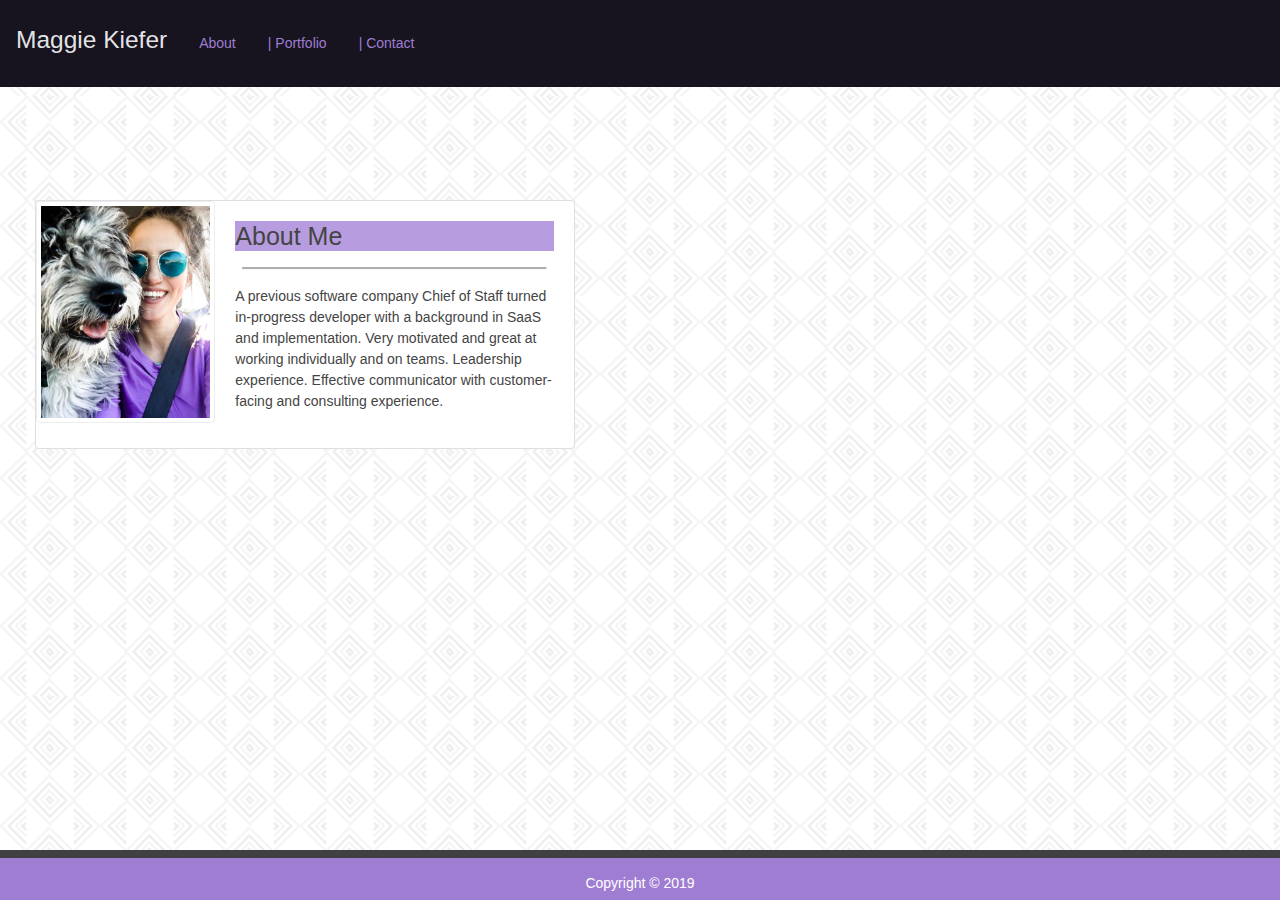
<file: index.html>
<!DOCTYPE html>
<html lang="en">

<head>
  <meta charset="UTF-8">
  <meta name="viewport" content="width=device-width, initial-scale=1.0">
  <meta http-equiv="X-UA-Compatible" content="ie=edge">
  <title>Portfolio</title>

  <link rel="stylesheet" href="https://stackpath.bootstrapcdn.com/bootstrap/4.4.1/css/bootstrap.min.css"
    integrity="sha384-Vkoo8x4CGsO3+Hhxv8T/Q5PaXtkKtu6ug5TOeNV6gBiFeWPGFN9MuhOf23Q9Ifjh" crossorigin="anonymous">
  <script src="https://stackpath.bootstrapcdn.com/bootstrap/4.4.1/js/bootstrap.min.js"
    integrity="sha384-wfSDF2E50Y2D1uUdj0O3uMBJnjuUD4Ih7YwaYd1iqfktj0Uod8GCExl3Og8ifwB6"
    crossorigin="anonymous"></script>
  <script src="https://code.jquery.com/jquery-3.4.1.slim.min.js"
    integrity="sha384-J6qa4849blE2+poT4WnyKhv5vZF5SrPo0iEjwBvKU7imGFAV0wwj1yYfoRSJoZ+n"
    crossorigin="anonymous"></script>
  <script src="https://cdn.jsdelivr.net/npm/popper.js@1.16.0/dist/umd/popper.min.js"
    integrity="sha384-Q6E9RHvbIyZFJoft+2mJbHaEWldlvI9IOYy5n3zV9zzTtmI3UksdQRVvoxMfooAo"
    crossorigin="anonymous"></script>

  <!-- <RESET link rel= "stylesheet" href="assets/css/2reset.css" -->
  <link rel="stylesheet" href="assets/css/reset.css">


  <!-- <BOOTSWATCH link rel= "stylesheet" href="assets/css/2bootstrappurple.css" -->
  <link rel="stylesheet" href="assets/css/bootstrappurple.css">

  <!-- <link rel= "stylesheet" href="assets/css/style.css" -->
  <link rel="stylesheet" href="assets/css/style.css">

</head>

<body>

  <!-- NavBar  -->
  <!-- Static navbar -->

  <nav class="navbar navbar-expand-lg navbar-dark bg-dark">
    <a class="navbar-brand" href="index.html">
      <h3>Maggie Kiefer</h3>
    </a>

    <ul class="nav">
      <li class="nav-item">
        <a class="nav-link active" href="index.html">About</a>
      </li>
      <li class="nav-item">
        <a class="nav-link" href="portfolio.html">| Portfolio</a>
      </li>
      <li class="nav-item">
        <a class="nav-link" href="contact.html">| Contact</a>
      </li>
      <li class="nav-item">
        <a class="nav-link disabled" href="#" tabindex="-1" aria-disabled="true"></a>
      </li>
    </ul>

  </nav>

  <br>
  <br>
  <br>


  <div class="container about">

    <div class="row">

      <div class="col-md-1 col-xs-1"></div>

      <div class="col-md-12 col-xs-10"></div>

      <div class="card mb-3" style="max-width: 540px;">
        <div class="row no-gutters">
          <div class="col-md-4">
            <img src="assets/images/headshot.png" class="img-thumbnail" alt="...">
          </div>
          <div class="col-md-8">
            <div class="card-body">
              <h1 class="card-title">About Me</h1>
              <hr>

              <p class="card-text">A previous software company Chief of Staff turned in-progress developer with a
                background in SaaS and implementation. Very motivated and great at working individually and on teams.
                Leadership experience. Effective communicator with customer-facing and consulting experience.</p>
              <p class="card-text"><small class="text-muted">
                  <!-- blank--> </small></p>
            </div>
          </div>
        </div>
      </div>

    </div> <!-- /DIV row-->

    <div class="col-md-1 col-xs-1"></div>

  </div> <!-- // "container"-->

  <br>
  <br>
  <br>

</body>

<footer>Copyright &copy; 2019</footer>

</html>
</file>
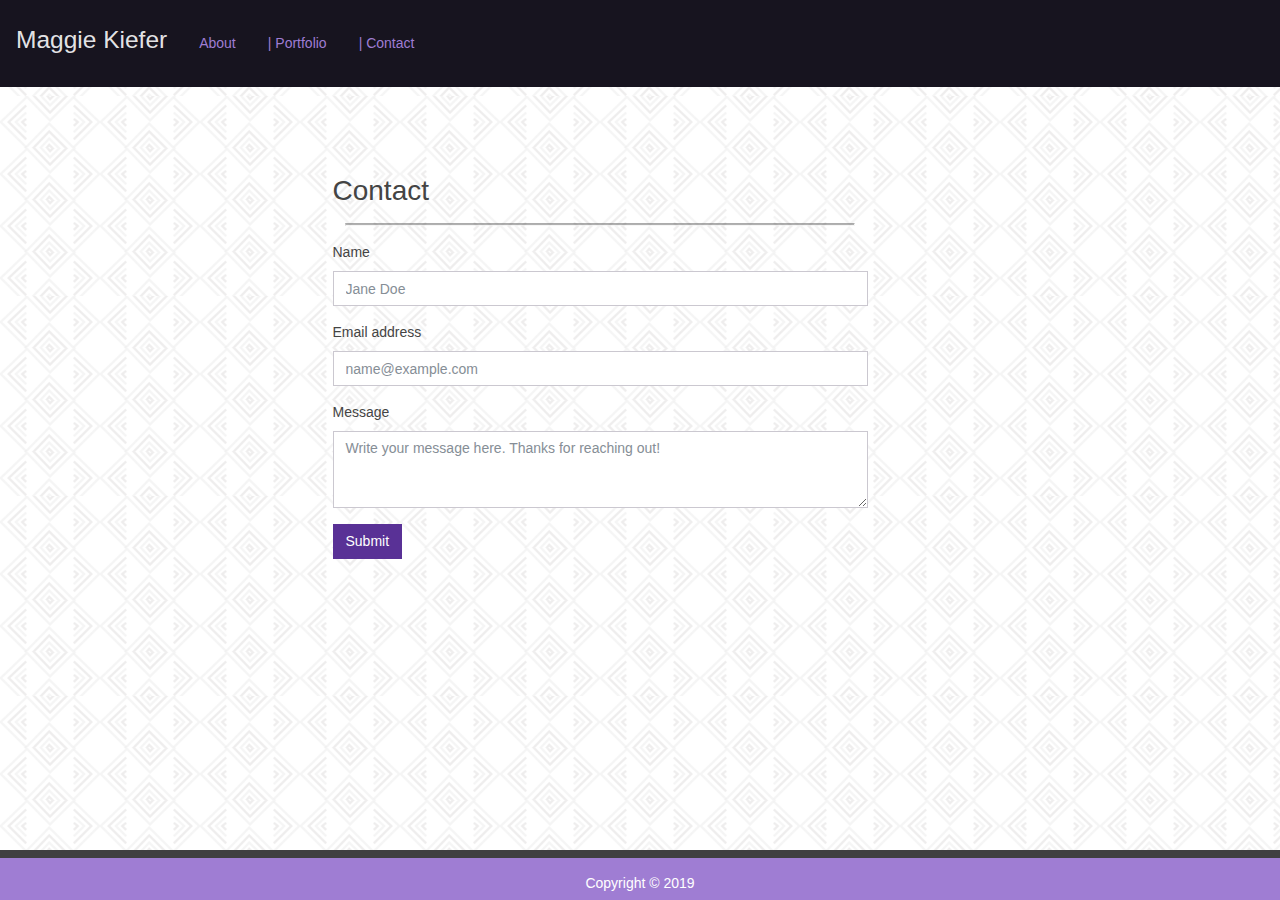
<file: contact.html>
<!DOCTYPE html>
<html lang="en">

<head>
  <meta charset="UTF-8">
  <meta name="viewport" content="width=device-width, initial-scale=1.0">
  <meta http-equiv="X-UA-Compatible" content="ie=edge">
  <title>Portfolio</title>

  <link rel="stylesheet" href="https://stackpath.bootstrapcdn.com/bootstrap/4.4.1/css/bootstrap.min.css"
    integrity="sha384-Vkoo8x4CGsO3+Hhxv8T/Q5PaXtkKtu6ug5TOeNV6gBiFeWPGFN9MuhOf23Q9Ifjh" crossorigin="anonymous">
  <script src="https://stackpath.bootstrapcdn.com/bootstrap/4.4.1/js/bootstrap.min.js"
    integrity="sha384-wfSDF2E50Y2D1uUdj0O3uMBJnjuUD4Ih7YwaYd1iqfktj0Uod8GCExl3Og8ifwB6"
    crossorigin="anonymous"></script>
  <script src="https://code.jquery.com/jquery-3.4.1.slim.min.js"
    integrity="sha384-J6qa4849blE2+poT4WnyKhv5vZF5SrPo0iEjwBvKU7imGFAV0wwj1yYfoRSJoZ+n"
    crossorigin="anonymous"></script>
  <script src="https://cdn.jsdelivr.net/npm/popper.js@1.16.0/dist/umd/popper.min.js"
    integrity="sha384-Q6E9RHvbIyZFJoft+2mJbHaEWldlvI9IOYy5n3zV9zzTtmI3UksdQRVvoxMfooAo"
    crossorigin="anonymous"></script>

  <!-- <RESET link rel= "stylesheet" href="assets/css/2reset.css" -->
  <link rel="stylesheet" href="assets/css/reset.css">


  <!-- <BOOTSWATCH link rel= "stylesheet" href="assets/css/2bootstrappurple.css" -->
  <link rel="stylesheet" href="assets/css/bootstrappurple.css">

  <!-- <link rel= "stylesheet" href="assets/css/style.css" -->
  <link rel="stylesheet" href="assets/css/style.css">

</head>

<body>

  <!-- NavBar (copied and pasted from WC3) -->
  <!-- Static navbar -->

  <nav class="navbar navbar-expand-lg navbar-dark bg-dark">
    <a class="navbar-brand" href="index.html">
      <h3>Maggie Kiefer</h3>
    </a>

    <ul class="nav">
      <li class="nav-item">
        <a class="nav-link active" href="index.html">About</a>
      </li>
      <li class="nav-item">
        <a class="nav-link" href="portfolio.html">| Portfolio</a>
      </li>
      <li class="nav-item">
        <a class="nav-link" href="contact.html">| Contact</a>
      </li>
      <li class="nav-item">
        <a class="nav-link disabled" href="#" tabindex="-1" aria-disabled="true"></a>
      </li>
    </ul>

  </nav>

  <br>

  <div class="container contact">


    <div class="row">
      <div class="col-md-3 col-sm-2 col-xs-1">
        <!-- blank-->
      </div> <!-- FIRST COL [BLANK]-->
      <div class="col-md-6 col-sm-8 col-xs-10">
        <form>
          <p>
            <h2> Contact </h2>
            <hr>
          </p>
          <div class="form-group">
            <!-- Name-->
            <label for="exampleFormControlInput1">Name</label>
            <input type="email" class="form-control" id="exampleFormControlInput1" placeholder="Jane Doe">
          </div> <!-- Name Div-->
          <div class="form-group">
            <!-- Email-->
            <label for="exampleFormControlInput1">Email address</label>
            <input type="email" class="form-control" id="exampleFormControlInput1" placeholder="name@example.com">
          </div> <!-- Email Div-->
          <div class="form-group">
            <!-- Message-->
            <label for="exampleFormControlTextarea1">Message</label>
            <textarea class="form-control" id="exampleFormControlTextarea1" rows="3"
              placeholder="Write your message here. Thanks for reaching out!"></textarea>
          </div> <!-- Message Div-->
          <button type="submit" class="btn btn-primary">Submit</button>
        </form>
      </div> <!-- SECOND COL [FORM] -->
      <div class="col-md-3 col-sm-2 col-xs-1">
        <!-- blank-->
      </div> <!-- THIRD COL [BLANK]-->
    </div> <!-- row div -->

  </div> <!-- "container"-->

</body>

<footer>Copyright &copy; 2019</footer>

</html>
</file>
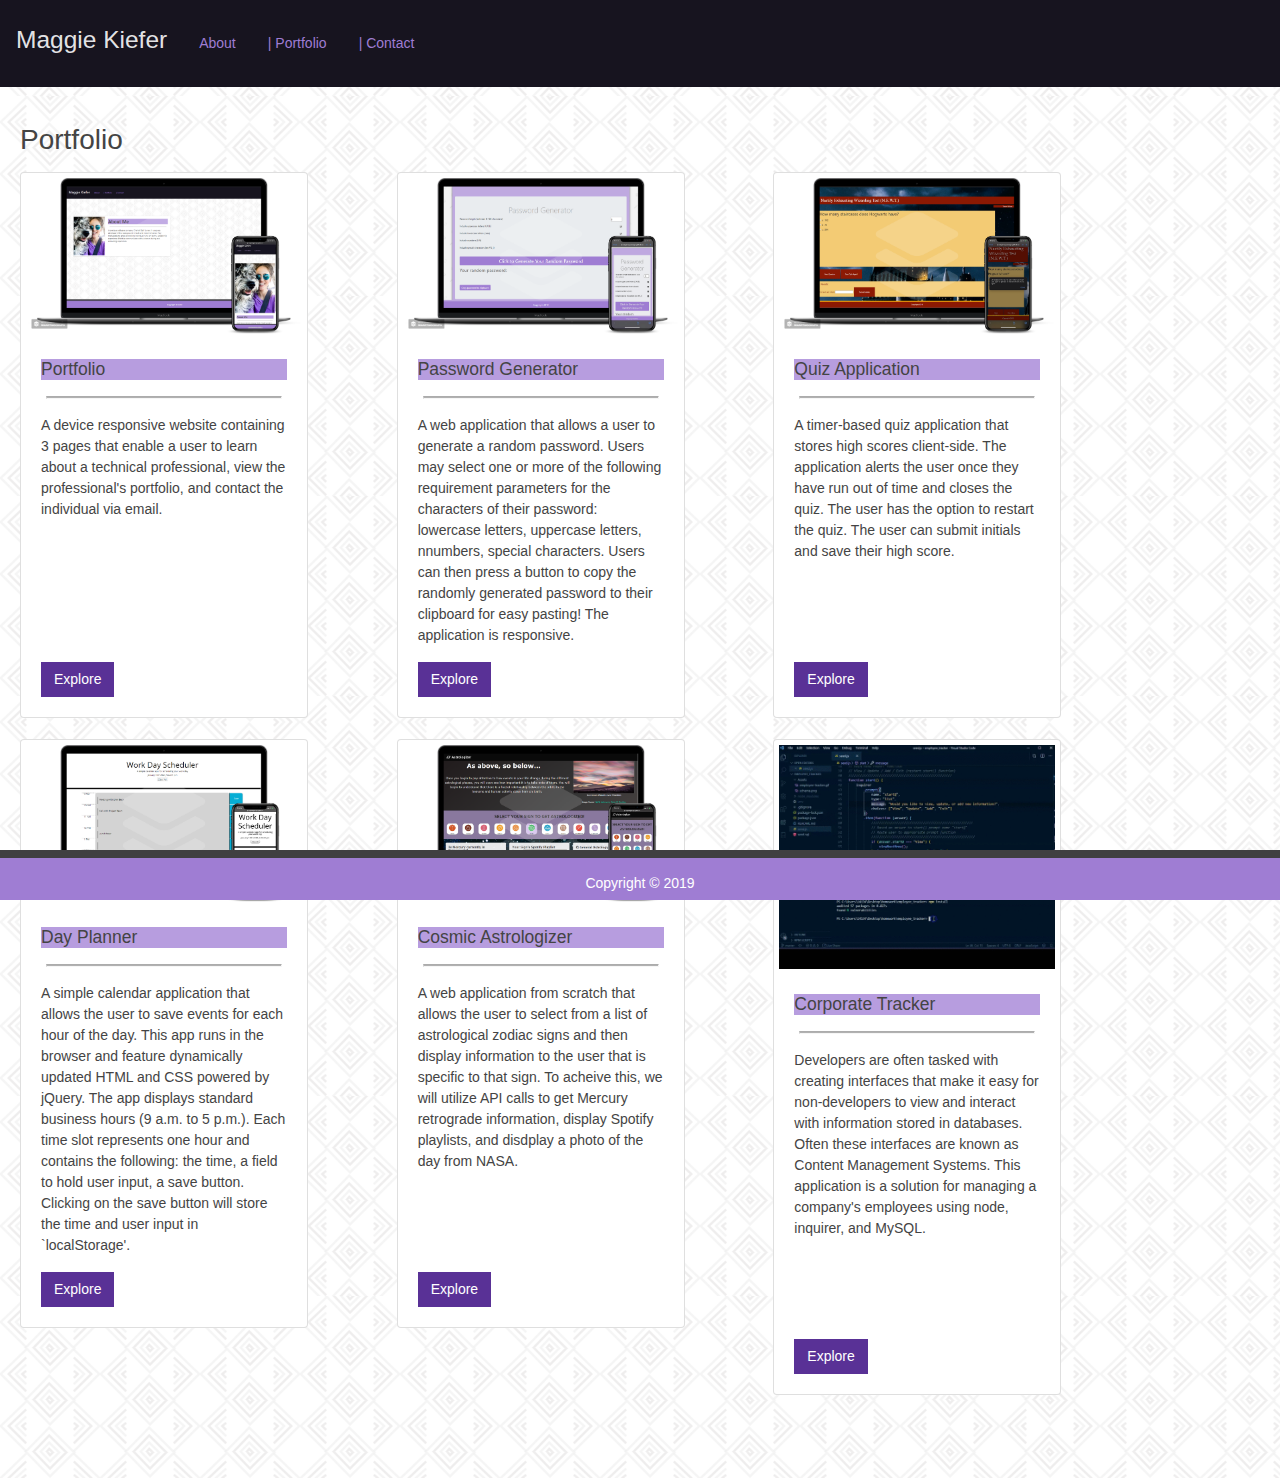
<file: portfolio.html>
<!DOCTYPE html>
<html lang="en">

<head>
  <meta charset="UTF-8">
  <meta name="viewport" content="width=device-width, initial-scale=1.0">
  <meta http-equiv="X-UA-Compatible" content="ie=edge">
  <title>Portfolio</title>

  <link rel="stylesheet" href="https://stackpath.bootstrapcdn.com/bootstrap/4.4.1/css/bootstrap.min.css"
    integrity="sha384-Vkoo8x4CGsO3+Hhxv8T/Q5PaXtkKtu6ug5TOeNV6gBiFeWPGFN9MuhOf23Q9Ifjh" crossorigin="anonymous">
  <script src="https://stackpath.bootstrapcdn.com/bootstrap/4.4.1/js/bootstrap.min.js"
    integrity="sha384-wfSDF2E50Y2D1uUdj0O3uMBJnjuUD4Ih7YwaYd1iqfktj0Uod8GCExl3Og8ifwB6"
    crossorigin="anonymous"></script>
  <script src="https://code.jquery.com/jquery-3.4.1.slim.min.js"
    integrity="sha384-J6qa4849blE2+poT4WnyKhv5vZF5SrPo0iEjwBvKU7imGFAV0wwj1yYfoRSJoZ+n"
    crossorigin="anonymous"></script>
  <script src="https://cdn.jsdelivr.net/npm/popper.js@1.16.0/dist/umd/popper.min.js"
    integrity="sha384-Q6E9RHvbIyZFJoft+2mJbHaEWldlvI9IOYy5n3zV9zzTtmI3UksdQRVvoxMfooAo"
    crossorigin="anonymous"></script>

  <!-- <RESET link rel= "stylesheet" href="assets/css/2reset.css" -->
  <link rel="stylesheet" href="assets/css/reset.css">


  <!-- <BOOTSWATCH link rel= "stylesheet" href="assets/css/2bootstrappurple.css" -->
  <link rel="stylesheet" href="assets/css/bootstrappurple.css">

  <!-- <link rel= "stylesheet" href="assets/css/style.css" -->
  <link rel="stylesheet" href="assets/css/style.css">

</head>

<body>

  <!-- NavBar (copied and pasted from WC3) -->
  <!-- Static navbar -->

  <nav class="navbar navbar-expand-lg navbar-dark bg-dark">
    <a class="navbar-brand" href="index.html">
      <h3>Maggie Kiefer</h3>
    </a>

    <ul class="nav">
      <li class="nav-item">
        <a class="nav-link active" href="index.html">About</a>
      </li>
      <li class="nav-item">
        <a class="nav-link" href="portfolio.html">| Portfolio</a>
      </li>
      <li class="nav-item">
        <a class="nav-link" href="contact.html">| Contact</a>
      </li>
      <li class="nav-item">
        <a class="nav-link disabled" href="#" tabindex="-1" aria-disabled="true"></a>
      </li>
    </ul>

  </nav>

  <div class="container port">


    <div class="row">
      <!-- row 1, entire content, basically-->


      <div class="col-md-12">

        <div class="row">
          <!-- first row within main column -->

          <div class="col-md-12">
            <!-- portfolio header, full 12 width-->
            <p>
              <h2>Portfolio</h2>
            </p>
          </div> <!-- /// portfolio header-->
        </div>

        <div class="row">
          <!-- ROW 2 w/in main column, 3 portfolio element cards-->

          <div class=col-md-4>
            <div class="card" style="width: 18rem;">
              <img src="assets/images/portfolio_mockup.png" class="card-img-top" alt="portfolio-screenshot">
              <div class="card-body">
                <h5 class="card-title">Portfolio</h5>
                <hr>
                <p class="card-text">A device responsive website containing 3 pages that enable a user to learn about a
                  technical professional, view the professional's portfolio, and contact the individual via email.
                  <br><br><br><br><br><br><br></p>
                <a href="https://magsmagsmags.github.io/cosmos/" class="btn btn-primary">Explore</a>
              </div>
            </div>
          </div>

          <div class=col-md-4>
            <div class="card" style="width: 18rem;">
              <img src="assets/images/password_mockup.png" class="card-img-top" alt="password-screenshot">
              <div class="card-body">
                <h5 class="card-title">Password Generator</h5>
                <hr>
                <p class="card-text">A web application that allows a user to generate a random password. Users may
                  select one or more of the following requirement parameters for the characters of their password:
                  lowercase letters, uppercase letters, nnumbers, special characters. Users can then press a button to
                  copy the randomly generated password to their clipboard for easy pasting! The application is
                  responsive. </p>
                <a href="https://magsmagsmags.github.io/nalabear/" class="btn btn-primary">Explore</a>
              </div>
            </div>
          </div>

          <div class=col-md-4>
            <div class="card" style="width: 18rem;">
              <img src="assets/images/quiz_mockup.png" class="card-img-top" alt="quiz-screenshot">
              <div class="card-body">
                <h5 class="card-title">Quiz Application</h5>
                <hr>
                <p class="card-text">A timer-based quiz application that stores high scores client-side. The application
                  alerts the user once they have run out of time and closes the quiz. The user has the option to restart
                  the quiz. The user can submit initials and save their high score.<br><br><br><br><br></p>
                <a href="https://magsmagsmags.github.io/lily/index.html" class="btn btn-primary">Explore</a>
              </div>
            </div>
          </div>

        </div> <!-- /// ROW 2 w/in main column, 3 portfolio element cards- -->

        <br>

        <div class="row">
          <!-- ROW 2 w/in main column, 3 portfolio element cards w one-->

          <div class=col-md-4>
            <div class="card" style="width: 18rem;">
              <img src="assets/images/planner_mockup.png" class="card-img-top" alt="planner-screenshot">
              <div class="card-body">
                <h5 class="card-title">Day Planner</h5>
                <hr>
                <p class="card-text">A simple calendar application that allows the user to save events for each hour of
                  the day. This app runs in the browser and feature dynamically updated HTML and CSS powered by jQuery.
                  The app displays standard business hours (9 a.m. to 5 p.m.). Each time slot represents one hour and
                  contains the following: the time, a field to hold user input, a save button. Clicking on the save
                  button will store the time and user input in `localStorage'.</p>
                <a href="https://magsmagsmags.github.io/danka/" class="btn btn-primary">Explore</a>
              </div>
            </div>
          </div>

          <div class=col-md-4>
            <div class="card" style="width: 18rem;">
              <img src="assets/images/cosmic_mockup.png" class="card-img-top" alt="cosmic-screenshot">
              <div class="card-body">
                <h5 class="card-title">Cosmic Astrologizer</h5>
                <hr>
                <p class="card-text">A web application from scratch that allows the user to select from a list of
                  astrological zodiac signs and then display information to the user that is specific to that sign. To
                  acheive this, we will utilize API calls to get Mercury retrograde information, display Spotify
                  playlists, and disdplay a photo of the day from NASA.<br><br><br><br><br></p>
                <a href="https://magsmagsmags.github.io/CosmicAstrologizer/" class="btn btn-primary">Explore</a>
              </div>
            </div>
          </div>

          <div class=col-md-4>
            <div class="card" style="width: 18rem;">
              <img src="assets/images/tracker.gif" class="card-img-top" alt="trackergif">
              <div class="card-body">
                <h5 class="card-title">Corporate Tracker</h5>
                <hr>
                <p class="card-text">Developers are often tasked with creating interfaces that make it easy for
                  non-developers to view and interact with information stored in databases. Often these interfaces are
                  known as Content Management Systems. This application is a solution for managing a company's employees
                  using node, inquirer, and MySQL.<br><br><br><br><br></p>
                <a href="https://github.com/magsmagsmags/employee_tracker" class="btn btn-primary">Explore</a>
              </div>
            </div>
          </div>

        </div>
        <!-- ROW 2 w/in main column, 3 portfolio element cards w one-->


      </div> <!-- PORTFOLIO COLUMN-->


    </div>
    <!--/// ROW 1, aka entire content-->

  </div> <!-- // container -->



  </div>



  <br>
  <br>
  <br>

</body>

<footer>Copyright &copy; 2019</footer>

</html>
</file>
<file: assets/css/style.css>
/* style sheet for index, portolio, and contact html pages */


/* About pg card image */
.card-img {
  margin: 10px;

}

.card-title {
  background-color: #b79ddf; /*worked to make card title background minty */
  color: rgb(82, 80, 80)fff /* does not work to make text white*/
}

.container {
  margin: 30px;
  padding: 20px;

}


/* portfolio  */
.imgContainer {
  position: relative;
  display: inline-block;
  object-fit: cover;
  width: 200px;
  height: 200px;
}

/* portfolio element names */
.textName {
  box-sizing: border-box;
  position: absolute;
  bottom: 5px;
  left: 10px;
  width: 100%;
  background-color: #b79ddf;
  color: #ffffff;
  opacity: 0.8;
}

/*  */
footer {
  position: fixed;
  left: 0px;
  bottom: 0px;
  width: 100%;
  color: #ffffff;
  height: 50px;
  background-color:#9f7dd3;
  padding: 15px;
  border-top: 8px solid rgb(64, 63, 66);
  border-color: rgb(64, 63, 66);
  text-align: center;
}

.contact {
height: 100%;
width: 100%;
}

.about {
  height: 100%;
  width: 100%;
  }

  hr { 
    display: block;
    marker-start: auto;
    marker-end: auto;
    overflow: hidden;
    border-style: inset;
    border-width: 1px;
    width: 95%;
    margin-left: auto;
    margin-right: auto;
    height: 1px;
    background-color:#666;
    opacity: 0.5;
}

.card-img-top {
  padding: 5px;
}


 /* Extra small devices (portrait phones, less than 576px) */
  @media (max-width: 575.98px) { ... }
  
  /* Small devices (landscape phones, 576px and up) */
  @media (min-width: 576px) and (max-width: 767.98px) { ... }
  
 /* Medium devices (tablets, 768px and up) */
  @media (min-width: 768px) and (max-width: 991.98px) { ... }
  .port {
    height: 100%;
    width: 100%;
    margin: 0px;
  }
  
 /* Large devices (desktops, 992px and up) */
  @media (min-width: 992px) and (max-width: 1199.98px) { ... }
  
  /* Extra large devices (large desktops, 1200px and up) */
  @media (min-width: 1200px) { ... }

  /* fixes media responsiveness on abt and contact tabs */
  @media screen and (max-width: 480px) {
      /*contact page form*/
      .contact {
        margin: 0;
      }
      

      .about {
        margin: 0;

      }
      }
    }

  }
</file>
